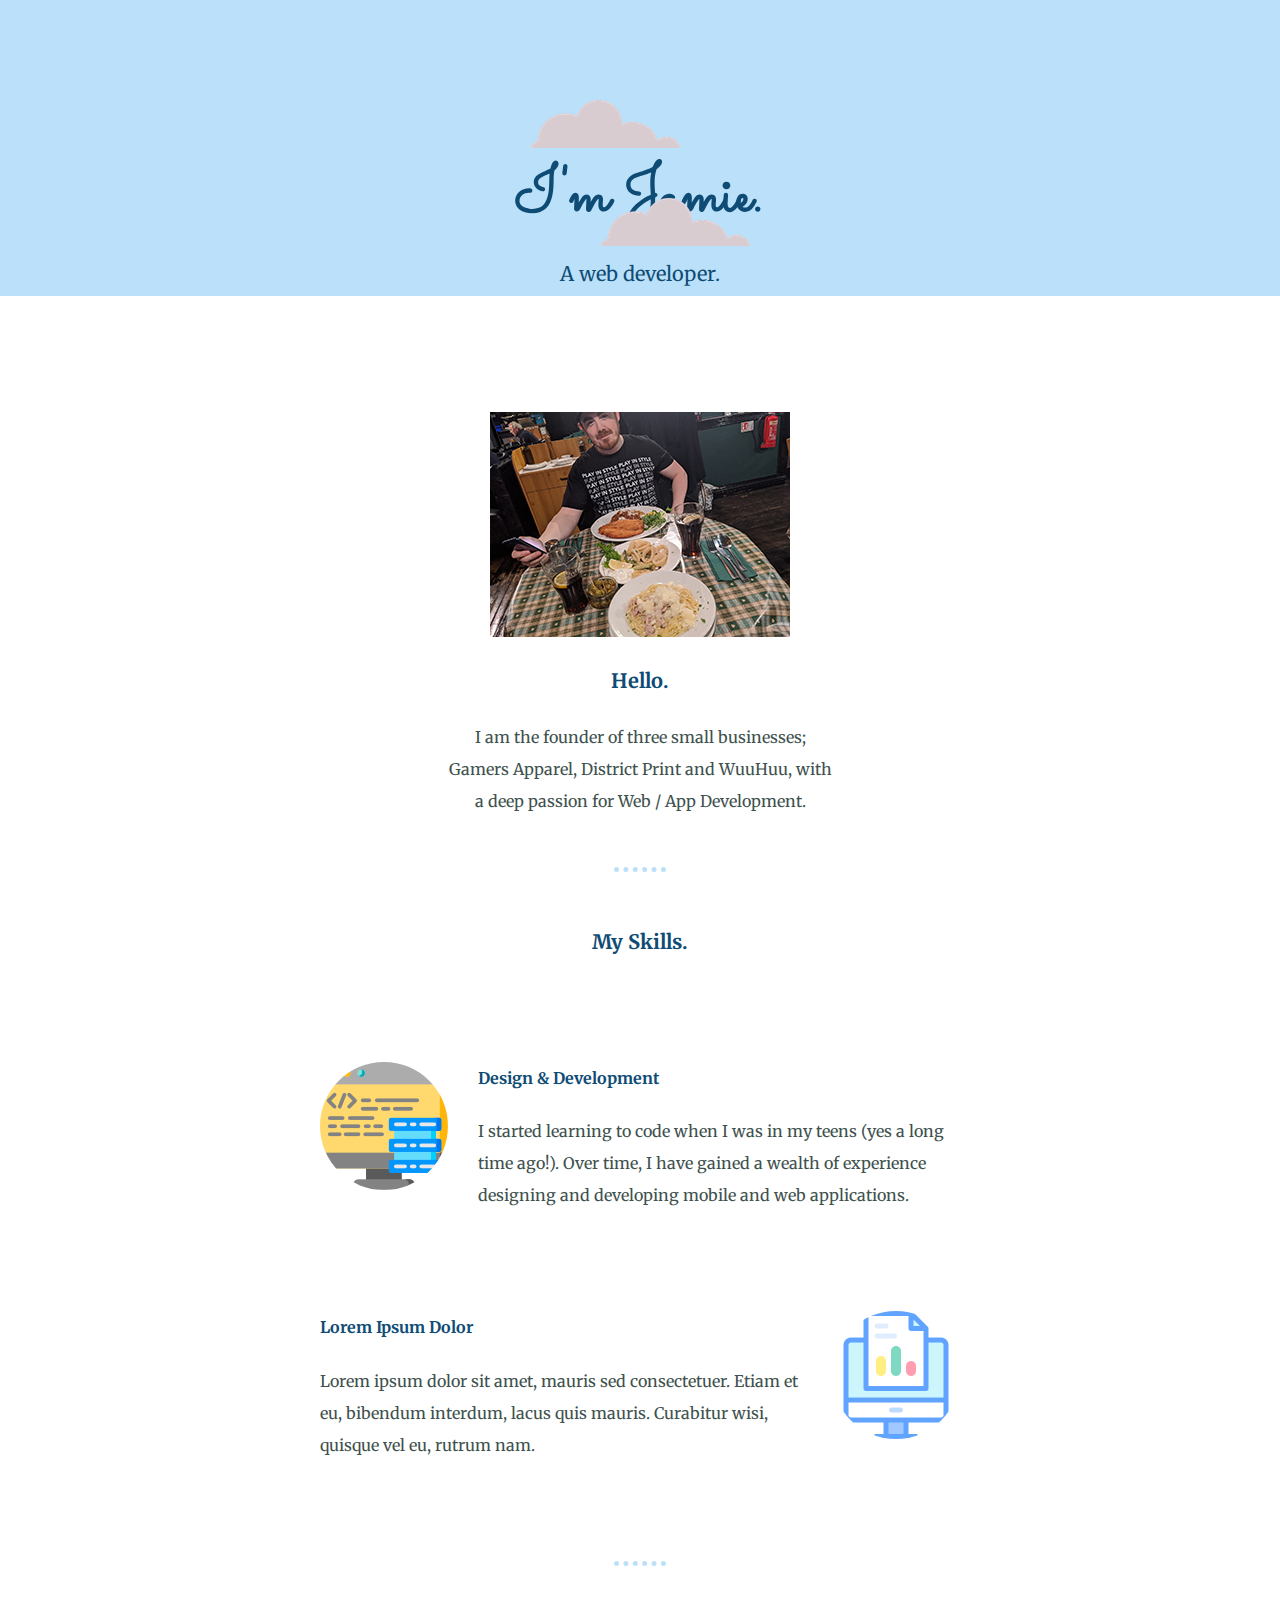
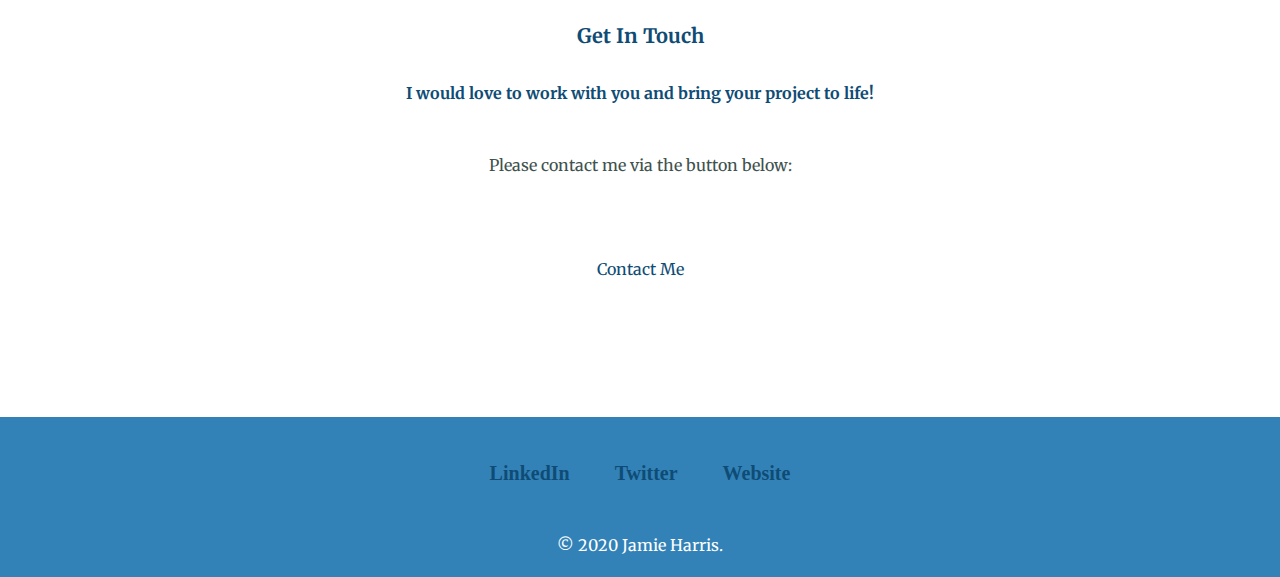
<file: learning2code/Section 5 - HTML Intermediate/index.html>
<!DOCTYPE html>
<html lang="en" dir="ltr">
  <head>
    <meta charset="utf-8">
    <title>Jamie Harris - A Web Developer</title>
    <link rel="stylesheet" href="css/romulus.css">
    <link href="https://fonts.googleapis.com/css2?family=Merriweather:ital@1&family=Sacramento&display=swap" rel="stylesheet">
  </head>
  <body>
    <div class="top-container">
      <img class="top-cloud" src="images/cloud.png" alt="Cloud Image">
      <h1>I'm Jamie.</h1>
      <h2>A web developer.</h2>
      <img class="bottom-cloud" src="images/cloud.png" alt="Cloud Image">
    </div>
    <div class="middle-container">
      <div class="profile">
        <img class="profileimage" src="images/profileimage.jpg" alt="Profile picture of Jamie">
        <h3>Hello.</h3>
        <p class="intro">I am the founder of three small businesses; Gamers Apparel, District Print and WuuHuu, with a deep passion for Web / App Development.</p>
      </div>
      <hr>
      <div class="skills">
        <h3>My Skills.</h3>
        <div class="skill-row">
          <img class="roundedimage" src="images/data.png" alt="Coding Image">
          <h4>Design & Development</h4>
          <p>I started learning to code when I was in my teens (yes a long time ago!). Over time, I have gained a wealth of experience designing and developing mobile and web applications.</p>
        </div>
        <div class="skill-row">
          <img class="roundedimage2" src="images/computer.png" alt="Computer Image">
          <h4>Lorem Ipsum Dolor</h4>
          <p>Lorem ipsum dolor sit amet, mauris sed consectetuer. Etiam et eu, bibendum interdum, lacus quis mauris. Curabitur wisi, quisque vel eu, rutrum nam.</p>
        </div>
      </div>
      <hr>
      <div class="contact-me">
        <h3>Get In Touch</h3>
        <h4>I would love to work with you and bring your project to life!</h4>
        <p class="contact-message">Please contact me via the button below:</p>
        <a class="btn" href="mailto:hello@jamieharris.io/">Contact Me</a>
      </div>
    </div>
    <div class="bottom-container">
      <a class="footer-link" href="https://www.linkedin.com/">LinkedIn</a>
      <a class="footer-link" href="https://twitter.com/">Twitter</a>
      <a class="footer-link" href="https://www.jamieharris.io/">Website</a>
      <p class="footer-copyright">© 2020 Jamie Harris.</p>
    </div>
  </body>
</html>
</file>
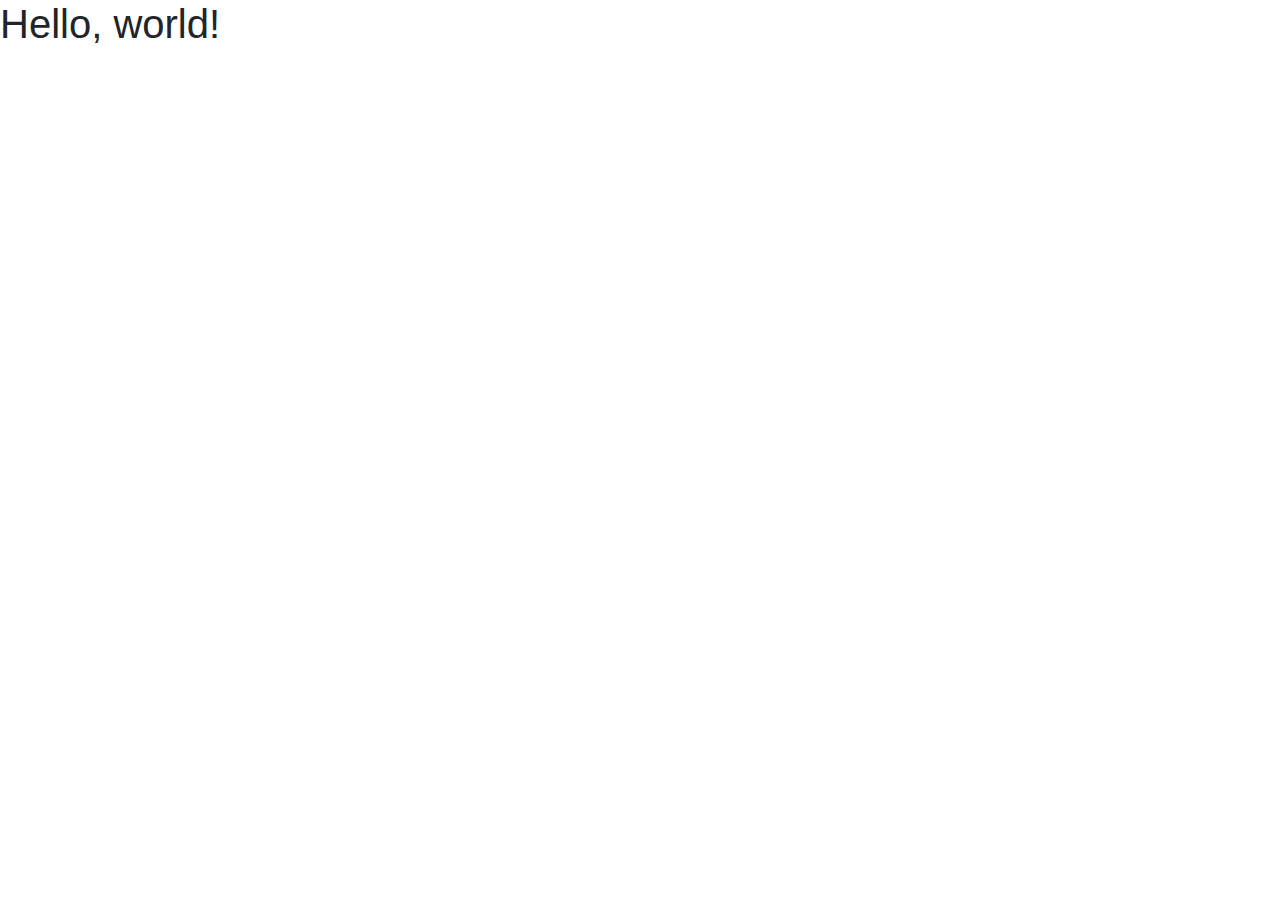
<file: learning2code/Section 6 - Bootstrap/bootstrap-installation/index.html>
<!doctype html>
<html lang="en">
  <head>
    <!-- Required meta tags -->
    <meta charset="utf-8">
    <meta name="viewport" content="width=device-width, initial-scale=1, shrink-to-fit=no">

    <!-- Bootstrap CSS -->
    <link rel="stylesheet" href="https://stackpath.bootstrapcdn.com/bootstrap/4.4.1/css/bootstrap.min.css" integrity="sha384-Vkoo8x4CGsO3+Hhxv8T/Q5PaXtkKtu6ug5TOeNV6gBiFeWPGFN9MuhOf23Q9Ifjh" crossorigin="anonymous">

    <title>Hello, world!</title>
  </head>
  <body>
    <h1>Hello, world!</h1>

    <!-- Optional JavaScript -->
    <!-- jQuery first, then Popper.js, then Bootstrap JS -->
    <script src="https://code.jquery.com/jquery-3.4.1.slim.min.js" integrity="sha384-J6qa4849blE2+poT4WnyKhv5vZF5SrPo0iEjwBvKU7imGFAV0wwj1yYfoRSJoZ+n" crossorigin="anonymous"></script>
    <script src="https://cdn.jsdelivr.net/npm/popper.js@1.16.0/dist/umd/popper.min.js" integrity="sha384-Q6E9RHvbIyZFJoft+2mJbHaEWldlvI9IOYy5n3zV9zzTtmI3UksdQRVvoxMfooAo" crossorigin="anonymous"></script>
    <script src="https://stackpath.bootstrapcdn.com/bootstrap/4.4.1/js/bootstrap.min.js" integrity="sha384-wfSDF2E50Y2D1uUdj0O3uMBJnjuUD4Ih7YwaYd1iqfktj0Uod8GCExl3Og8ifwB6" crossorigin="anonymous"></script>
  </body>
</html>
</file>
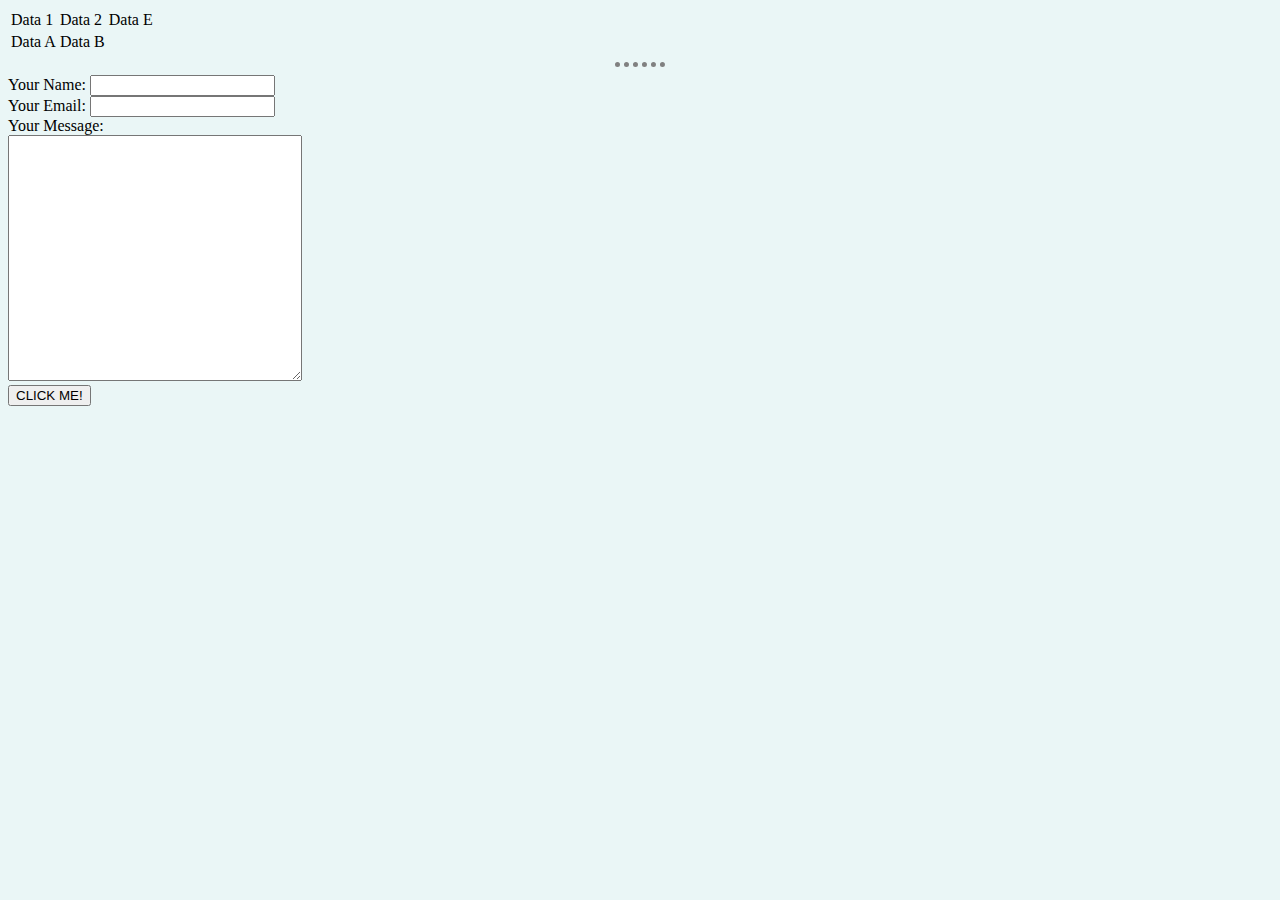
<file: learning2code/Section 1-4 - HTML & CSS/contact-me.html>
<!DOCTYPE html>
<html lang="en" dir="ltr">
  <head>
    <meta charset="utf-8">
    <title>💓 Jamie Harris - Contact Me ✭</title>
    <link rel="stylesheet" href="css/styles.css">
  </head>
  <body>
    <table>
    <tr>
      <td>Data 1</td>
      <td>Data 2</td>
      <td>Data E</td>
    </tr>
    <tr>
      <td>Data A</td>
      <td>Data B</td>
    </tr>
    </table>

    <hr>

    <form action="mailto:jamie.harris88@yahoo.co.uk" method="post" enctype="text/plain">
      <label>Your Name:</label>
      <input type="text" name="yourName" value="">
      <br>
      <label>Your Email:</label>
      <input type="email" name="yourEmail" value=""><br>
      <label>Your Message:</label><br>
      <textarea name="yourMessage" rows="16" cols="34"></textarea><br>
      <input type="submit" name="" value="CLICK ME!">
    </form>
  </body>
</file>
<file: learning2code/Section 5 - HTML Intermediate/css/romulus.css>
body {
  margin: 0;
  text-align: center;
  font-family: 'Merriweather', serif;
}

a:hover {
  color: #ffffff;
}

h1 {
  margin: 50px auto 0 auto;
  font-family: 'Sacramento', cursive;
  font-size: 4rem;
  color: #0f4c75;
}

h2 {
  font-size: 1.25rem;
  font-weight: normal;
  color: #0f4c75;
  padding-bottom: 10px;
}

h3 {
  color: #0f4c75;
  font-size: 1.25rem;
  font-weight: bolder;
  line-height: 2;
}

h4 {
  color: #0f4c75;
  font-size: 1rem;
  font-weight: bolder;
  line-height: 2;
}

hr {
  width: 4%;
  border-style: none;
  border-top-style: dotted;
  border-color: #bbe1fa;
  border-width: 5px;
  margin: 50px auto;
}

p {
  line-height: 2;
}

.bottom-cloud {
  position: absolute;
  left: 600px;
  bottom: 50px;
}

.bottom-container {
  background-color: #3282b8;
  color: #0f4c75;
  font-size: 1.25rem;
  line-height: 4;
  padding-top: 16px;
}

.btn {
  color: #0f4c75;
  text-decoration: none;
  line-height: 6;
}

.btn:hover {
  color: #0f4c75;
}

.contact-message {
  width: 40%;
  margin: 40px auto;
}

.footer-copyright {
  color: #FFFFFF;
  font-size: 1rem;
  margin-bottom: 0;
  padding-bottom: 16px;
}

.footer-link {
  color: #0f4c75;
    font-family: Montserrat, cursive;
  font-weight: bold;
  margin: 20px 20px;
  text-decoration: none;
}

.intro {
  width: 30%;
  margin: auto;
}

.middle-container {
  color: #40514E;
  padding: 100px 0;
}

.roundedimage {
  border-radius: 100%;
  float: left;
  margin-right: 30px;
}

.roundedimage2 {
  border-radius: 100%;
  float: right;
  margin-left: 30px;
}

.skill-row {
  width: 50%;
  margin: 100px auto 100px;
  text-align: left;
  line-height: 1.5;
}

.top-cloud {
  position: absolute;
  right: 600px;
  top: 100px;
}

.top-container {
  background-color: #bbe1fa;
  position: relative;
  padding-top: 100px;
}
</file>
<file: learning2code/Section 1-4 - HTML & CSS/css/styles.css>
/*
Tag Selectors::
*/

body {
  background-color: #EAF6F6;
  }

img {
  width: 300px;
}

img:hover {
  background-color: gold;
}

hr {
  border-style: none;
  border-top-style: dotted;
  border-color: grey;
  border-width: 5px;
  width: 50px;
}

h1 {
  color: #66BFBF;
}

h3 {
  color: #66BFBF;
}

/*
Class Selectors::
*/



/*
ID Selectors::
*/
</file>
